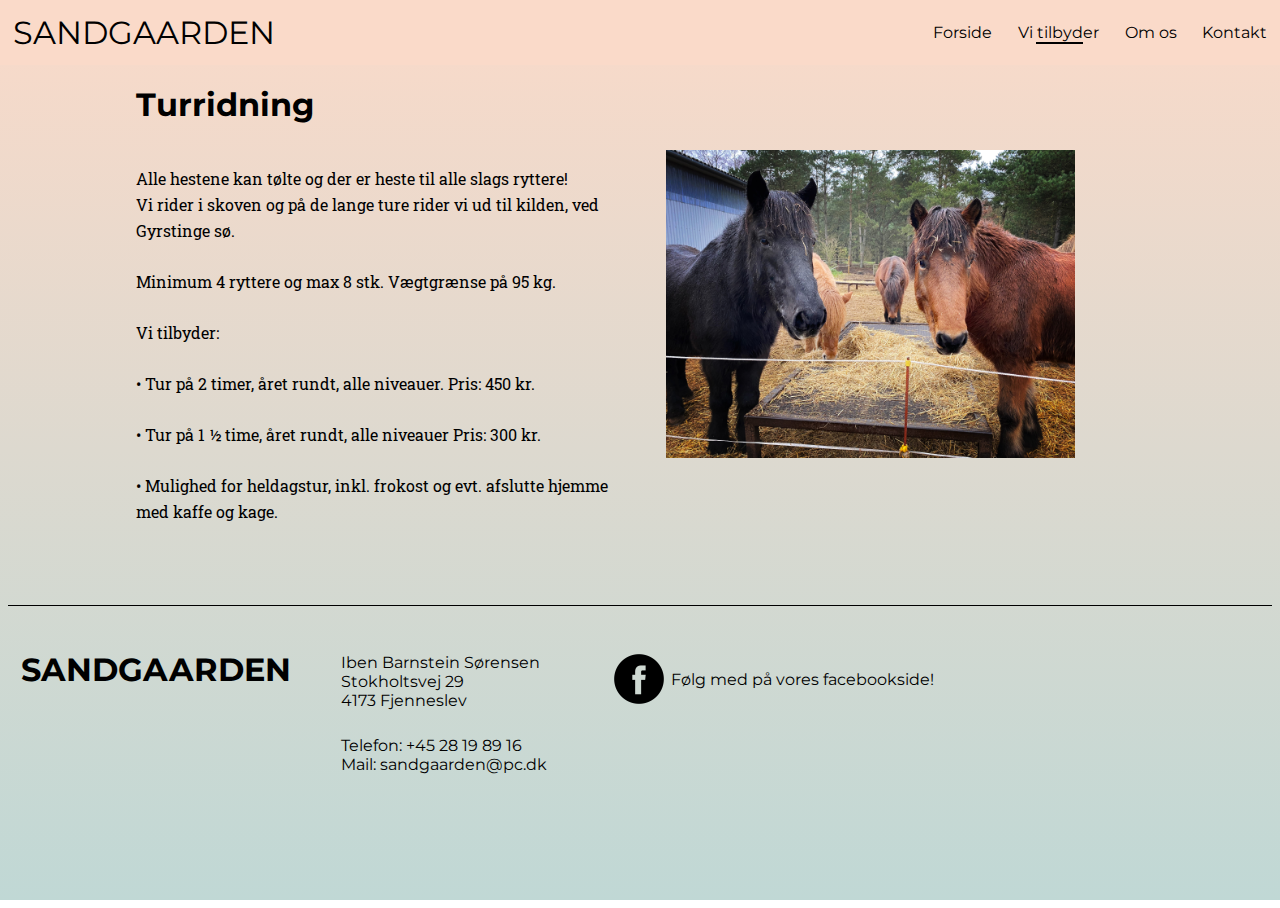
<file: prisliste.html>
<!DOCTYPE html>
<html lang="da">

<head>
    <meta charset="utf-8">
    <meta name="viewport" content="width=device-width, initial-scale=1.0">
    <title>Sandgaarden</title>
    <meta name="robots" content="noindex">
    <link rel="stylesheet" href="produkter.css">
    <link rel='icon' href='images/favicon.png' type='image/x-icon' />
    <link rel="preconnect" href="https://fonts.gstatic.com">
    <link href="https://fonts.googleapis.com/css2?family=Montserrat:ital,wght@0,500;1,200&display=swap" rel="stylesheet">
    <link href="https://fonts.googleapis.com/css2?family=Castoro&display=swap" rel="stylesheet">
    <link href="https://fonts.googleapis.com/css2?family=Roboto+Slab:wght@300&display=swap" rel="stylesheet">
</head>

<body>
    <header>
        <ul class="headerliste">
            <li class="headerlogo"><a href="forside.html">SANDGAARDEN</a></li>
            <li><a href="forside.html">Forside</a></li>
            <li class="underline"><a href="varer.html">Vi tilbyder</a></li>
            <li><a href="about.html">Om os</a></li>
            <li><a href="kontakt.html">Kontakt</a></li>
        </ul>
        <div class="headerlistemobil">
            <div>
                <div class="headerlogo"><a href="forside.html">SANDGAARDEN</a></div>
                <div id="burgerknap">☰</div>
            </div>
            <ul class="hidden" id="burgerfane">
                <li><a href="forside.html">Forside</a></li>
                <li class="underline"><a href="varer.html">Vi tilbyder</a></li>
                <li><a href="about.html">Om os</a></li>
                <li><a href="kontakt.html">Kontakt</a></li>
            </ul>
        </div>

    </header>
    <main>

        <div id="produktside">

            <h2>
                Turridning
            </h2>

            <div id="grid">
                <p>
                    Alle hestene kan tølte og der er heste til alle slags ryttere! <br>
                    Vi rider i skoven og på de lange ture rider vi ud til kilden, ved Gyrstinge sø.
                    <br><br>
                    Minimum 4 ryttere og max 8 stk.
                    Vægtgrænse på 95 kg.
                    <br><br>
                    Vi tilbyder:
                    <br><br>
                    • Tur på 2 timer, året rundt, alle niveauer.
                    Pris: 450 kr.
                    <br><br>
                    • Tur på 1 ½ time, året rundt, alle niveauer
                    Pris: 300 kr.
                    <br><br>
                    • Mulighed for heldagstur, inkl. frokost og evt. afslutte hjemme med kaffe og kage.
                </p>

                <img src="images/indhold/prisliste.jpg" alt="">
            </div>


        </div>

    </main>
    <footer>
        <div>
            <h2 id="bundlogo">
                SANDGAARDEN
            </h2>
        </div>
        <div>
            <div id="topkontakt">
                <p>
                    Iben Barnstein Sørensen <br>
                    Stokholtsvej 29 <br>
                    4173 Fjenneslev
                </p>
            </div>
            <div id="bundkontakt">
                <p>
                    Telefon: +45 28 19 89 16 <br>
                    Mail: sandgaarden@pc.dk
                </p>
            </div>

        </div>
        <a href="https://www.facebook.com/Sandgaarden-489623557723020/">
            <div id="medier">
                <div id="facebook"></div>
                <p id="follow">
                    Følg med på vores facebookside!
                </p>
            </div>
        </a>
        <div></div>
    </footer>
    <script src="header.js"></script>
</body>

</html>
</file>
<file: produkter.css>
* {
    box-sizing: border-box;
}

html {
    height: 100%;
}

body {
    height: 100%;
    background: rgb(192, 216, 213);
    background: linear-gradient(0deg, rgba(192, 216, 213, 1) 0%, rgba(250, 218, 201, 1) 100%);
    background-attachment: fixed;
    background-size: cover;
}

main {
    margin-left: 10vw;
    margin-right: 10vw;
}

#produkter,
img {
    width: 32vw;
    height: 24vw;
    background-size: cover;
}

h1 {
    font-family: 'Roboto Slab', serif;
    font-size: 3rem;
}

#produkter,
h2 {
    font-family: 'Montserrat', sans-serif;
    margin-top: 4vw;
    font-size: 2rem;
}

h3 {
    font-family: 'Montserrat', sans-serif;
}

#produktside p {
    font-family: 'Roboto Slab', serif;
    line-height: 1.6;
}

/*----------------Indhold--------------------*/
#produktside {
    margin-bottom: 5vw;
    padding-top: 2vw;
}

#grid {
    width: 100%;
    display: grid;
    grid-template-columns: 1fr 1fr;
    grid-column-gap: 4vw;

}

/*-----------------Header--------------------*/

ul {
    list-style-type: none;
    margin: 0;
    padding: 0;
    top: 0;
    width: 100%;
    position: fixed;
    display: flex;
    justify-content: flex-end;
    align-items: center;
    z-index: 2;
    background-color: #fadac9;
    left: 0;
}

li {
    position: relative;
    font-family: 'Montserrat', sans-serif;
}

li a {
    display: block;
    padding: 1vw 1vw;
    text-decoration: none;
}

/* unvisited link */
li a:link {
    color: black;
}

/* visited link */
li a:visited {
    color: black;
}

/* mouse over link */
li a:hover {
    color: black;
}

/* selected link */
li a:active {
    color: black;
}

li a:hover:not(.active) {
    color: #f25161;
}

.headerlogo a:hover:not(.active) {
    color: black;
}

.headerlogo {
    font-size: 2rem;
    font-family: 'Montserrat', sans-serif;
    justify-self: flex-start;
    color: black;
    flex-grow: 1;
    text-decoration: none;
}

.headerlogo a {
    color: black;
    text-decoration: none;
}

.underline {
    color: black;
    position: relative;
    display: inline-block;
}

.underline::after {
    content: '';
    height: 2px;
    width: 44%;
    background: black;
    position: absolute;
    left: calc(39% - 10%);
    bottom: 0.8vw;
}

/*--------------Mobil-Header----------------*/

.headerlistemobil {
    display: none;
    z-index: 2;
    position: fixed;
    top: 0;
    left: 0;
    padding: 1rem;
}

#burgerfane {
    background-color: #fadac9;
    line-height: 1.6;
    z-index: 2;
    position: relative;
    text-align: right;
}

.hidden {
    display: none;
}

/*------------------Footer------------------*/

footer {
    width: 100%;
    height: 15vw;
    color: black;
    display: grid;
    grid-template-columns: 1fr 0.8fr 1fr 1fr;
    border-top-style: solid;
    border-top-width: 0.15vw;
    padding-top: 2vw;
}

#bundlogo {
    margin-left: 1vw;
    font-family: 'Montserrat', sans-serif;
}

#topkontakt {
    margin-top: 1.7vw;
    margin-bottom: 2vw;
    font-family: 'Montserrat', sans-serif;
}

#bundkontakt {
    font-family: 'Montserrat', sans-serif;
}

#facebook {
    background-image: url(images/facebook.webp);
    width: 5vw;
    height: 5vw;
    background-size: cover;
}

#follow {
    margin-top: 1.8vw;
    font-family: 'Montserrat', sans-serif;
}

footer a:link,
footer a:visited,
footer a:hover,
footer a:active {
    color: black;
}

footer a {
    text-decoration: none;
}

#medier {
    margin-top: 1.2vw;
    display: flex;
}

footer h2 {
    margin-top: 1.5vw;
    font-size: 2rem;
}

/*-----------------Media-Q-----------------*/

@media (max-width: 700px) {

    .headerlistemobil {
        display: block;
        position: fixed;
        width: 100%;
        background: #FADAC9;
    }

    .headerlogo {
        text-decoration: none;
        display: inline-block;
    }

    #burgerknap {
        display: inline-block;
        font-size: 2rem;
        position: absolute;
        right: 1rem;
    }

    ul {
        display: block;
    }

    .headerliste {
        display: none;
    }

    #produktside {
        display: grid;
        grid-template-columns: 1fr
    }

    #produktside #grid {
        display: grid;
        grid-template-columns: 1fr
    }

    h2 {
        margin-top: 11vw;
    }

    #produktside,
    img {
        width: 100%;
        height: 100%;
        background-size: cover;
    }

    footer {
        width: 100%;
        height: 15vw;
        color: black;
        display: grid;
        grid-template-columns: 1fr;
        border-top-style: solid;
        border-top-width: 0.15vw;
        padding-top: 2vw;
        margin-top: 7vw;
        padding-left: 10vw;
        padding-right: 10vw;
    }

    #facebook {
        margin-top: 1.5vw;
    }
}
</file>
